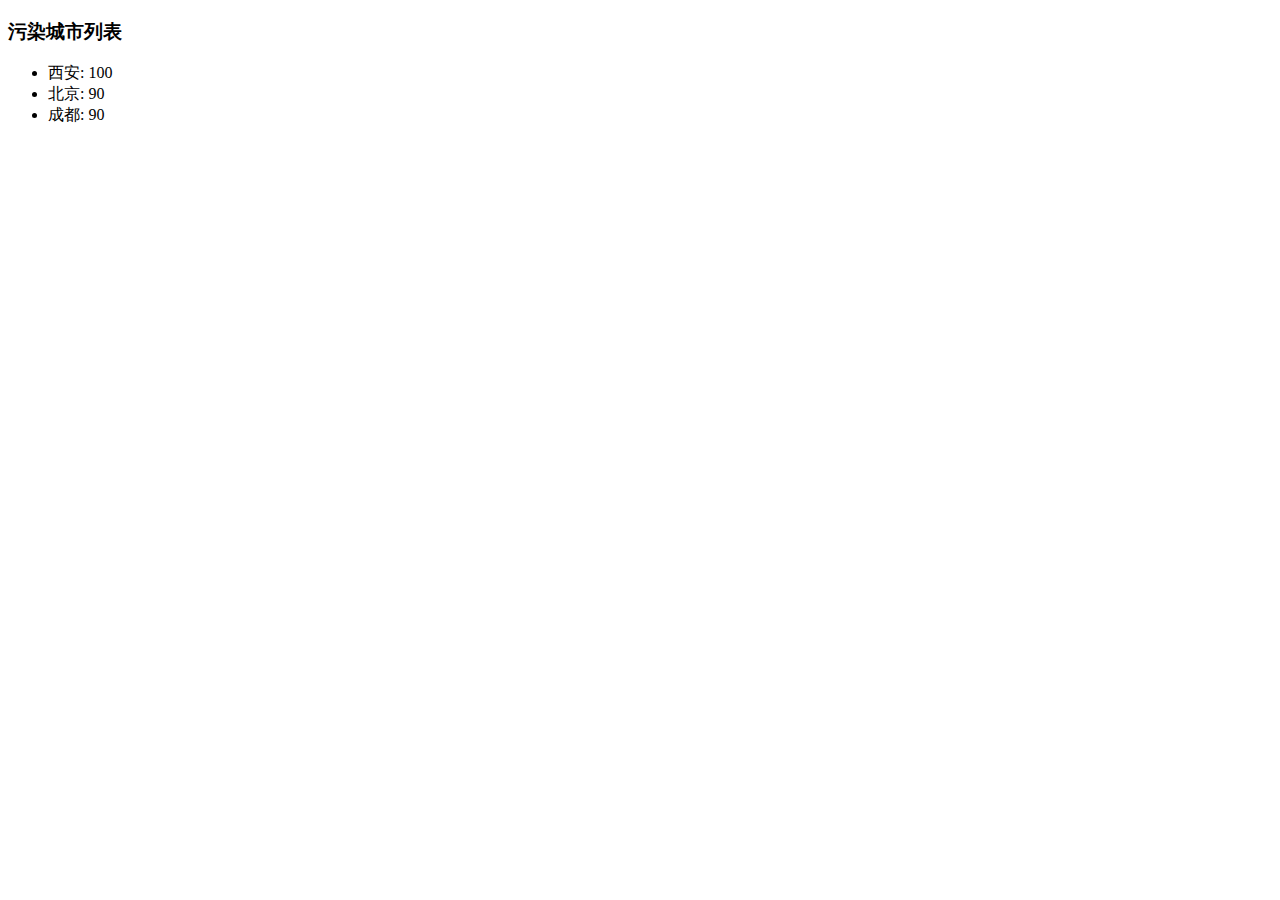
<file: 14/index.html>
<!DOCTYPE html>
<html>
<head>
    <meta charset="utf-8">
    <title>IFE JavaScript Task 01</title>
</head>
<body>

<h3>污染城市列表</h3>
<ul id="aqi-list">
    <!--
        <li>第一名：福州（样例），10</li>
          <li>第二名：福州（样例），10</li> -->
</ul>

<script type="text/javascript">

    var aqiData = [
        ["北京", 90],
        ["上海", 50],
        ["福州", 10],
        ["广州", 50],
        ["成都", 90],
        ["西安", 100]
    ];

    (function () {

        /*
         在注释下方编写代码
         遍历读取aqiData中各个城市的数据
         将空气质量指数大于60的城市显示到aqi-list的列表中
         */
        function creatList(parent,text){//往DOM中添加li
            var newList = document.createElement("li");
            newList.textContent=text;
            parent.appendChild(newList);
        }
        function selectCity(arr,minScore){//选择大于60的城市
            var selectedArr=[];
            for(var i =0;i<arr.length;i++){
                if(arr[i][1] > minScore){
                    selectedArr.push(arr[i]);
                }
            }
            /*function maxFirst(a,b){//sort辅助函数，用来从大到小排列
                if(a[1]>b[1]){
                    return -1;
                }
                else{
                    return 1;
                }
            }
            return selectArr.sort(maxFirst);
            */
            /* 功能相同 */
            return selectedArr.sort(function(arr1, arr2){
                return arr2[1] - arr1[1]; // 降序
            });
        }
        var list=selectCity(aqiData,60);
        for(var i =0;i<list.length;i++){
            creatList(document.getElementById('aqi-list'),list[i][0]+': '+list[i][1]);
        }


    })();

</script>
</body>
</html>
</file>
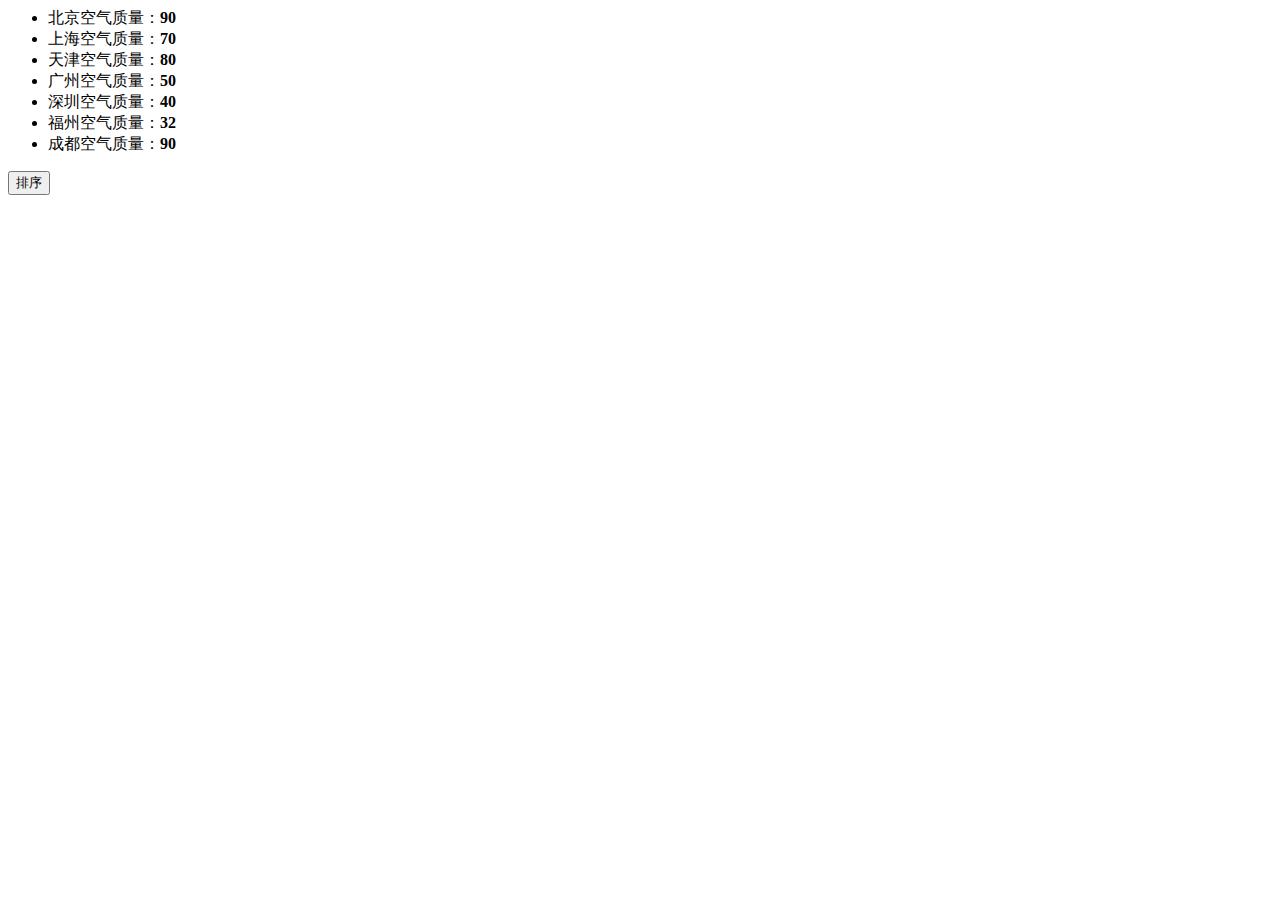
<file: 15/index.html>
<!DOCTYPE>
<html>
<head>
    <meta charset="utf-8">
    <title>IFE JavaScript Task 01</title>
</head>
<body>

<ul id="source">
    <li>北京空气质量：<b>90</b></li>
    <li>上海空气质量：<b>70</b></li>
    <li>天津空气质量：<b>80</b></li>
    <li>广州空气质量：<b>50</b></li>
    <li>深圳空气质量：<b>40</b></li>
    <li>福州空气质量：<b>32</b></li>
    <li>成都空气质量：<b>90</b></li>
</ul>

<ul id="resort">
    <!--
    <li>第一名：北京空气质量：<b>90</b></li>
    <li>第二名：北京空气质量：<b>90</b></li>
    <li>第三名：北京空气质量：<b>90</b></li>
     -->

</ul>

<button id="sort-btn">排序</button>

<script type="text/javascript">

    /**
     * getData方法
     * 读取id为source的列表，获取其中城市名字及城市对应的空气质量
     * 返回一个数组，格式见函数中示例
     */


    function getData() {
        /*
         coding here
         */

        /*
         data = [
         ["北京", 90],
         ["北京", 90]
         ……
         ]
         */
        var data=[];
        var uSource=document.getElementById('source').children;
        for(var i =0;i<uSource.length;i++){
            var re1=/[\u4E00-\u9FA5]+(?=\u7a7a\u6c14)/;//正则，选取城市名。（用正则的原因是考虑到城市名可能是两个字，也可能是三个或者四个字）
            var re2=/\d+/;//正;则，选取数值
            var city = re1.exec(uSource[i].textContent);
            var score = re2.exec(uSource[i].textContent);
            var cell =[city,score];
            data.push(cell);
        }
        return data;
    }


    /**
     * sortAqiData
     * 按空气质量对data进行从小到大的排序
     * 返回一个排序后的数组
     */
    function sortAqiData(data) {
        /*function minFirst(a,b){
            if(a[1]>b[1]){
                return 1;
            }
            else{
                return -1;
            }
        }
        data.sort(minFirst);
        return data;*/
        /* 功能相同 */
        return data.sort(function(data1, data2){
            return data1[1] - data2[1]; // 升序
        })

    }

    /**
     * render
     * 将排好序的城市及空气质量指数，输出显示到id位resort的列表中
     * 格式见ul中的注释的部分
     */
    function render(data) {
        var ul=document.getElementById('resort');
        ul.innerHTML="";
        var num = ['一', '二', '三', '四', '五', '六', '七'];
        for(var i =0;i<data.length;i++){
            var newList=document.createElement("li");
            /* 使用textContent不能给<li>中的值添加样式 */
            newList.innerHTML = "第"+num[i]+"名："+data[6-i][0]+"空气质量：<b>"+data[6-i][1] + '<\/b>';
            ul.appendChild(newList);
        }
    }

    function btnHandle() {
        var aqiData = getData();
        aqiData = sortAqiData(aqiData);
        render(aqiData);
    }


    function init() {
        var btn =document.getElementById('sort-btn');
        btn.onclick=function(){
            btnHandle();
        }
        // 在这下面给sort-btn绑定一个点击事件，点击时触发btnHandle函数

    }

    init();

</script>
</body>
</html>
</file>
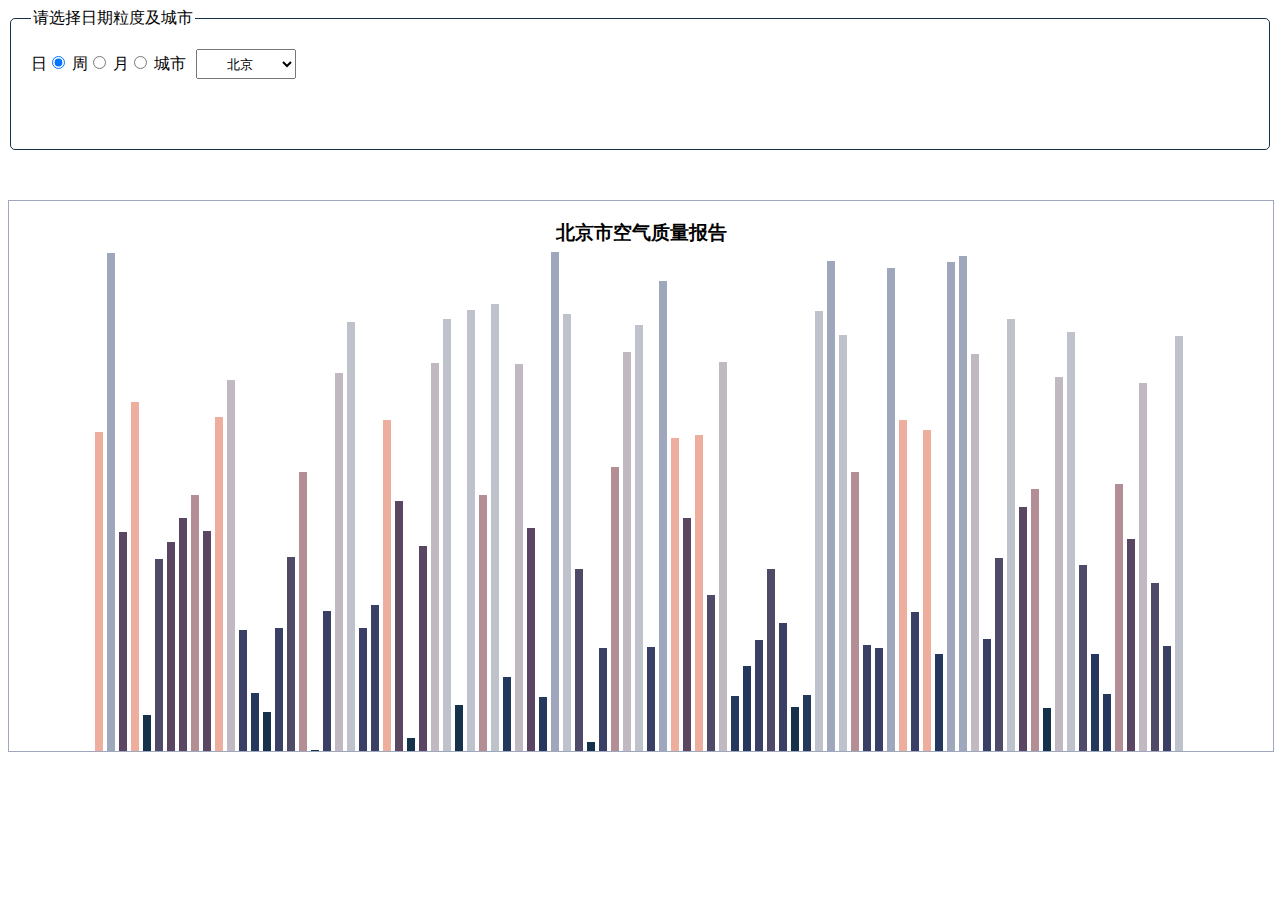
<file: 17/index.html>
<!DOCTYPE>
<html>
  <head>
    <meta charset="utf-8">
    <title>IFE JavaScript Task 01</title>
    <link rel="stylesheet" href="data.css">
  </head>
<body>
  <fieldset id="form-gra-time">
    <legend>请选择日期粒度及城市</legend>
    <label>日<input name="gra-time" value="day" type="radio" checked="checked"></label>
    <label>周<input name="gra-time" value="week" type="radio"></label>
    <label>月<input name="gra-time" value="month" type="radio"></label>
    <lable>城市<select id="city-select"></select></lable>
  </fieldset>

  <div class="aqi-chart">
    <h3 id="aqi-chart-title"></h3>
    <div id="aqi-chart-wrap"></div>
  </div>
  <script src="data.js"></script>
</body>
</html>
</file>
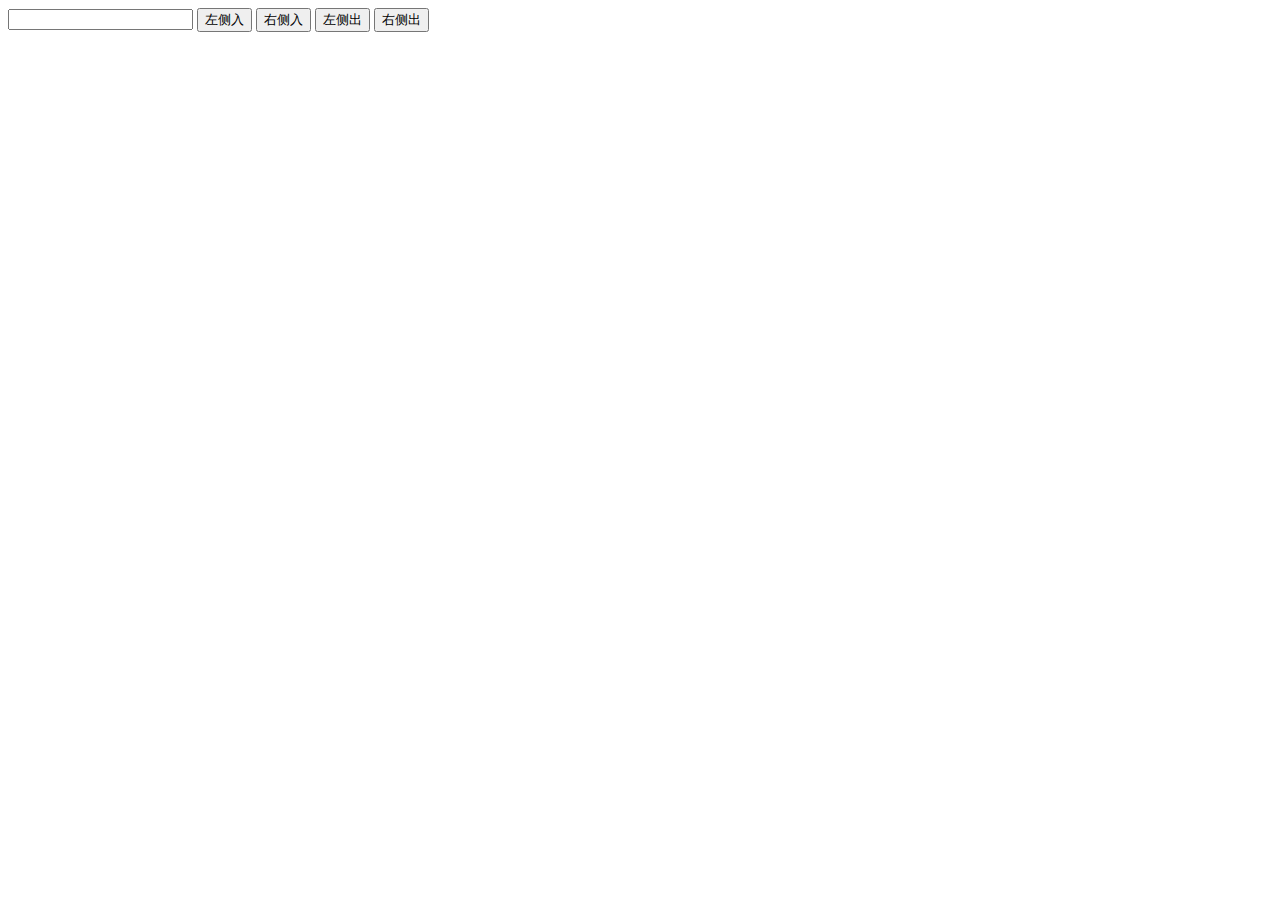
<file: 18/index.html>
<!DOCTYPE>
<html>
<head>
    <meta charset="utf-8">
    <title>IFE JavaScript Task 18</title>
</head>
<style type="text/css">
    li{ 
      display: inline-block;
      background-color: red;
      padding: 10px;
      margin-left: 10px;
      color: white;
      text-align: center;
    }
</style>
<body>
    <input id="num-input" type="text"></input>
    <button id="left-in">左侧入</button>
    <button id="right-in">右侧入</button>
    <button id="left-out">左侧出</button>
    <button id="right-out">右侧出</button>
    <ul id="queue">
    </ul>
<script type="text/javascript">
    var ul = document.getElementById('queue');
    var lis = ul.getElementsByTagName('li');
    var numInput = document.getElementById('num-input');
    var leftin = document.getElementById('left-in');
    var leftout = document.getElementById('left-out');
    var rightin = document.getElementById('right-in');
    var rightout = document.getElementById('right-out');

    /* 左侧入 */
    leftin.onclick = function(){
        var li = document.createElement('li');
        if(isNum(numInput.value)){ // 判断输入是否为数字
            li.innerHTML = numInput.value;
            li.onclick = function(){ // 点击删除
                this.parentNode.removeChild(this)
            }
            if(lis){ // 如果<ul>中不空，则从左侧插入；否则直接添加。
                ul.insertBefore(li, lis[0]);
            }
            else{
              ul.appendChild(li);
            }
        }
        else{
            alert("It's not a number or it's empty!");
        }
    }

    /* 左侧出 */
    leftout.onclick = function(){
        if(lis){ // 如果<ul>非空，则删除第一个。即最左边元素。
            lis[0].parentNode.removeChild(lis[0]);;
        }
        else{
            alert("There is no number!");
        }
    }

    /* 右侧人 */
    rightin.onclick = function(){
        var li = document.createElement('li');
        if(isNum(numInput.value)){
            li.innerHTML = numInput.value;
            li.onclick = function(){
              li.parentNode.removeChild(li);
            }
            ul.appendChild(li); // 直接插入（尾插）
        }
        else{
            alert("It's not a number or it's empty!");
        }
    }

    /* 右侧出 */
    rightout.onclick = function(){
        if(lis){
            lis[lis.length-1].parentNode.removeChild(lis[lis.length-1]);
        }
        else{
            alert("There is no number!");
        }
    }

    /* 是否为数字 */
    function isNum(num){
      var re = /^[0-9]+$/;
      return re.test(num);
    }
</script>
</body>
</html>
</file>
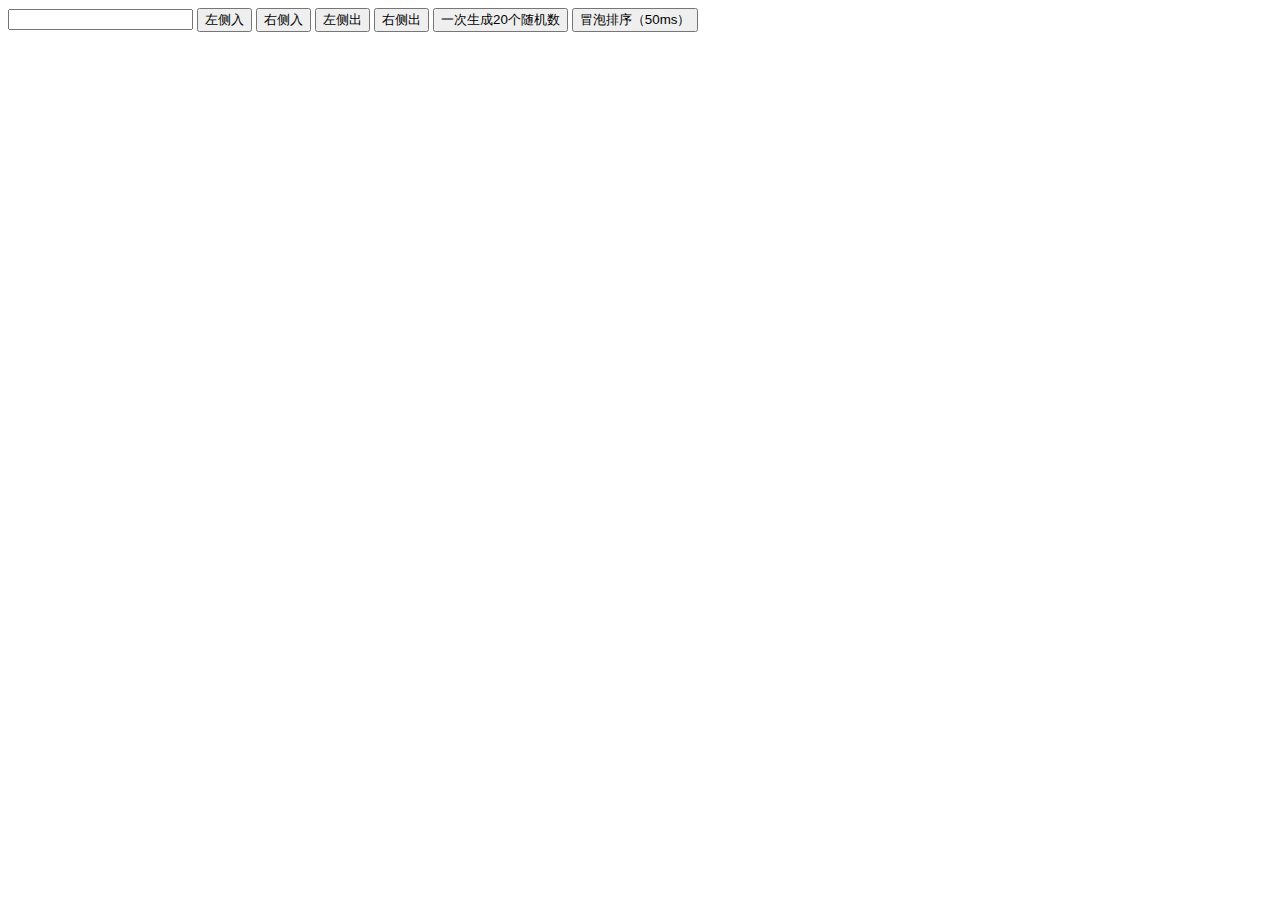
<file: 19/index.html>
<!DOCTYPE>
<html>
<head>
    <meta charset="utf-8">
    <title>IFE JavaScript Task 19</title>
</head>
<style type="text/css">
    li{ 
      display: inline-block;
      background-color: red;
      padding: 10px;
      margin-left: 10px;
      color: white;
      text-align: center;
    }
</style>
<body>
    <input id="num-input" type="text"></input>
    <button id="left-in">左侧入</button>
    <button id="right-in">右侧入</button>
    <button id="left-out">左侧出</button>
    <button id="right-out">右侧出</button>
    <button id="random">一次生成20个随机数</button>
    <button id="sort">冒泡排序（50ms）</button>
    <ul id="queue">
    </ul>
<script type="text/javascript">
    var ul = document.getElementById('queue');
    var lis = ul.getElementsByTagName('li');
    var numInput = document.getElementById('num-input');
    var leftin = document.getElementById('left-in');
    var leftout = document.getElementById('left-out');
    var rightin = document.getElementById('right-in');
    var rightout = document.getElementById('right-out');
    var random = document.getElementById('random');
    var sort = document.getElementById('sort');

    /* 左侧入 */
    leftin.onclick = function(){
        var li = document.createElement('li');
        if(lis.length <= 60){
            if(isSuit(numInput.value)){ // 判断输入是否为数字
                //li.innerHTML = numInput.value;
                setLiHeight(numInput.value, li);
                li.onclick = function(){ // 点击删除
                    this.parentNode.removeChild(this)
                }
                if(lis){ // 如果<ul>中不空，则从左侧插入；否则直接添加。
                    ul.insertBefore(li, lis[0]);
                }
                else{
                  ul.appendChild(li);
                }
            }
            else{
                alert("It's not a suitable number!");
            }
        }
        else{
            alert("It's full in the queue!(at most 60)");
        }
    }

    /* 左侧出 */
    leftout.onclick = function(){
        if(lis){ // 如果<ul>非空，则删除第一个。即最左边元素。
            lis[0].parentNode.removeChild(lis[0]);;
        }
        else{
            alert("There is no number!");
        }
    }

    /* 右侧人 */
    rightin.onclick = function(){
        var li = document.createElement('li');
        if(lis.length <= 60){
            if(isSuit(numInput.value)){
                //li.innerHTML = numInput.value;
                setLiHeight(numInput.value, li);
                li.onclick = function(){
                  li.parentNode.removeChild(li);
                }
                ul.appendChild(li); // 直接插入（尾插）
            }
            else{
                alert("It's not a suitable number!");
            }
        }
        else{
            alert("It's full in the queue!(at most 60)");
        }
    }

    /* 右侧出 */
    rightout.onclick = function(){
        if(lis){
            lis[0].parentNode.removeChild(lis[lis.length-1]);
        }
        else{
            alert("There is no number!");
        }
    }

    /* 生成20个随机数 */
    random.onclick = function(){
        var num;
        var li;
        if(lis.length <= 40){
            for(var i = 0; i < 20; i++){
                num = getRandomNum(10, 100);
                li = document.createElement('li');
                setLiHeight(num, li);
                li.onclick = function(){
                    li.parentNode.removeChild(li);
                }
                ul.appendChild(li); // 直接插入（尾插）
            }
        }
        else{
            alert("要超过60个，不给生成了。");
        }
    }

    /* 可视化冒泡排序 */
    sort.onclick = function(){
        var i = 0, j = 0;
        var interval;
        interval = window.setInterval(function(){
            if(i < lis.length-1){
                if(j < lis.length-1-i){
                    if(lis[j].style.height > lis[j+1].style.height){
                        ul.insertBefore(lis[j+1], lis[j]);// 交换
                    }
                    j++;
                }
                else{// 内层循环结束
                    j = 0;
                    i++;
                }
            }
            else{// 未排序完插入的话会自动排序
                i = 0;
                clearInterval(interval);
            }
        }, 50);
    }

    /* 生成随机数 */
    function getRandomNum(min,max){ 
        var range = max - min; 
        var rand = Math.random(); 
        return parseInt(min + Math.round(rand * range)); 
    } 

    /* 设置li的高度 */
    function setLiHeight(num, li){
        li.style.height = num;
    }

    /* 是否为数字 */
    function isNum(num){
        var re = /^[0-9]+$/;
        return re.test(num);
    }

    /* 数字是否合法：10-100 */
    function isSuit(num){
        if (isNum(num)){
            if (num >= 10 && num <= 100){
                return 1;
            }
            else{
                return 0;
            }
        }
        else{
            return 0;
        }
        return 0;
    }
</script>
</body>
</html>
</file>
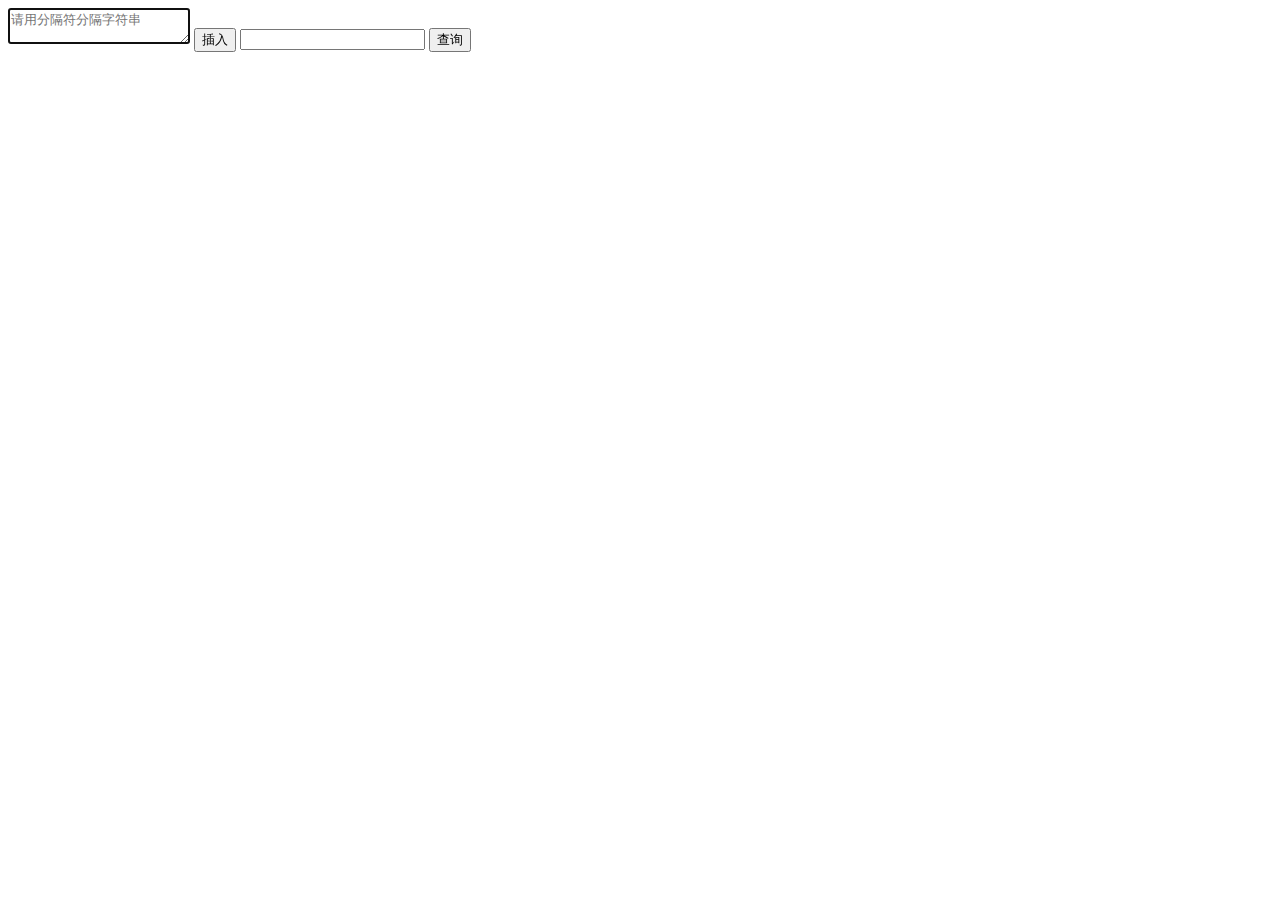
<file: 20/index.html>
<!DOCTYPE>
<html>
<head>
    <meta charset="utf-8">
    <title>IFE JavaScript Task 18</title>
</head>
<style type="text/css">
    li{ 
      display: inline-block;
      background-color: red;
      padding: 10px;
      margin-left: 10px;
      color: white;
      text-align: center;
    }
    #result{
        background: blue;
    }
</style>
<body>
    <textarea id="input" autofocus placeholder="请用分隔符分隔字符串"></textarea>
    <button id="in">插入</button>
    <input id="str" type="text"></input>
    <button id="search">查询</button>
    <ul id="queue">
    </ul>
<script type="text/javascript">
    var ul = document.getElementById('queue');
    var input = document.getElementById('input');
    var insert = document.getElementById('in');
    var str = document.getElementById('str');
    var search = document.getElementById('search');
    var latest = '';

    /* 插入 */
    insert.onclick = function(){
        var inputs = input.value.trim().split(/[^0-9a-zA-Z\u4e00-\u9fa5]+/).filter(function(e){return e != '' && e.length > 0;});
        var li;
        if (inputs.length == 0){
            alert("输入无效！");
        }
        else{
            for (var i = 0; i < inputs.length; i++){
                li = document.createElement('li');
                li.innerHTML = inputs[i];
                li.onclick = function(){ // 点击删除
                    this.parentNode.removeChild(this)
                }
                ul.appendChild(li);
            }
        }
    }
    
    /* 查询 */
    search.onclick = function(){
        var lis = ul.getElementsByTagName('li');
        var temp = -1;
        /* 清除之前的样式 */
        for (var i = 0; i < lis.length; i++){
            lis[i].innerHTML = lis[i].innerHTML.replace("<span id=\"result\">"+latest+"</span>", latest);
        }
        /* 搜索字符串并显示区别 */
        for (var i = 0; i < lis.length; i++){
            temp = lis[i].innerHTML.indexOf(str.value);// 找到搜索字符串的下标
            //lis[i].innerHTML = lis[i].innerHTML.replace("<span id=\"result\">"+latest+"</span>", latest);
            if (temp >= 0){
                lis[i].innerHTML = lis[i].innerHTML.replace(new RegExp(str.value, 'g'), "<span id=\"result\">"+str.value+"</span>");
            }
        }
        latest = str.value;
    }

</script>
</body>
</html>
</file>
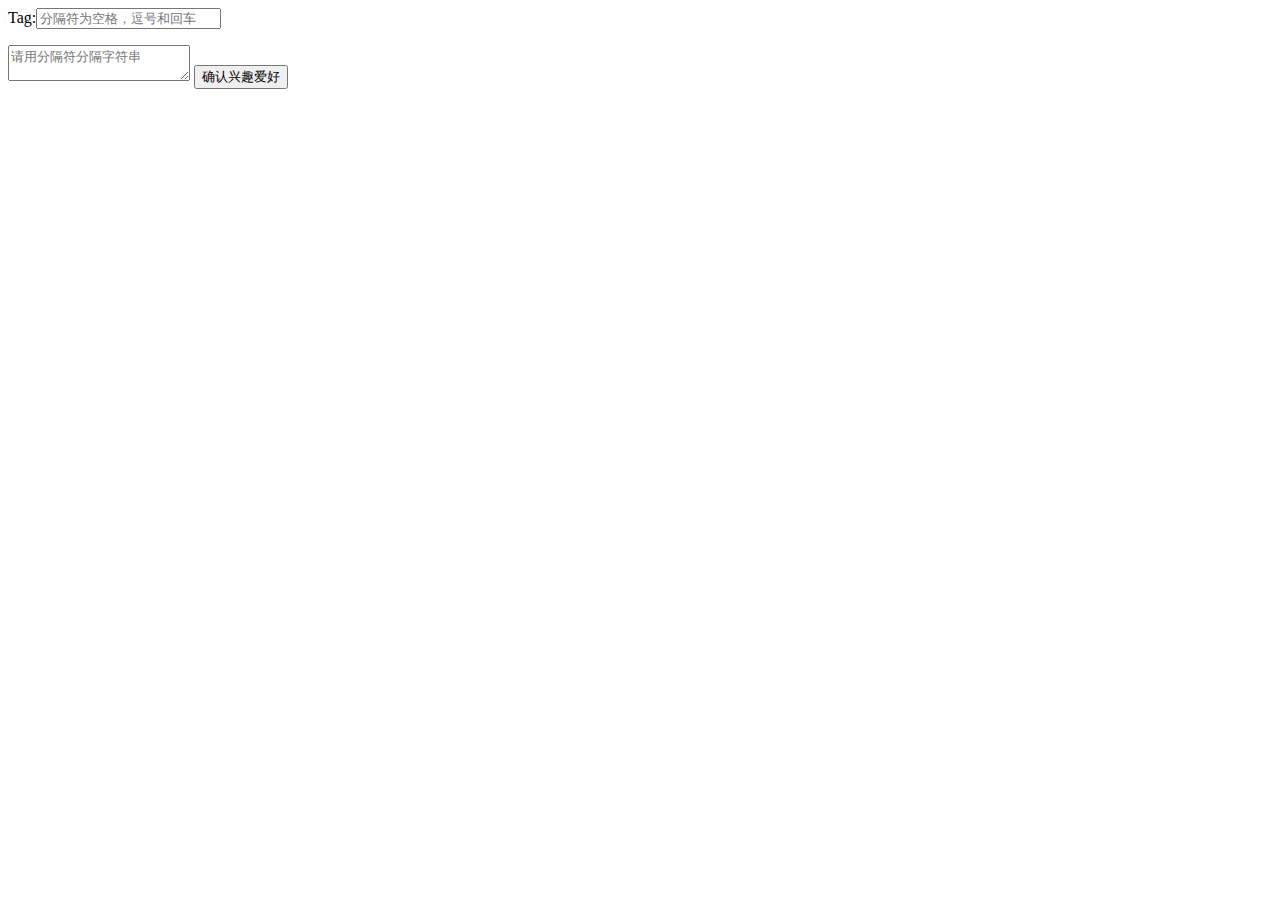
<file: 21/index.html>
<!DOCTYPE>
<html>
<head>
    <meta charset="utf-8">
    <title>IFE JavaScript Task 18</title>
</head>
<style type="text/css">
    li{ 
      display: inline-block;
      background-color: red;
      padding: 10px;
      margin-left: 10px;
      color: white;
      text-align: center;
    }
    #result{
        background: blue;
    }
</style>
<body>
    Tag:<input id="firstin" placeholder="分隔符为空格，逗号和回车"></input>
    <ul id="first">
    </ul>
    <textarea id="secondin" placeholder="请用分隔符分隔字符串"></textarea>
    <button id="in" onclick="javascript:hobby()">确认兴趣爱好</button>
    <ul id="second">
    </ul>
<script type="text/javascript">
    var number = 0;// 控制删除位置

    document.onkeydown = function(){
        var ul = document.getElementById('first');
        var input = document.getElementById('firstin');
        //var inputs;
        if(event.keyCode == 13 || event.keyCode == 32){
            /*inputs = input.value.trim().split(',');
            for(var i = 0; i < inputs.length; i++){
                insert(ul, inputs[i]);
            }*/
            insert(ul, input.value.trim());
            input.value = '';// 插入后清空
        }
    }

    /* 查重 */
    function existOrNot(lis, input){
        for(var i = 0; i < lis.length; i++){
            if(lis[i].innerHTML == input){
                return 1;
            }
        }
        return 0;
    }

    /* 插入 */
    function insert(ul, input){
        var li;
        var lis = ul.getElementsByTagName('li');

        if(existOrNot(lis, input) == 0){// 是否已经存在
            if(lis.length >= 10){// 是否超过10个
                lis[number].innerHTML = input;
                number++;
                number = number % 10;
            }
            else{
                if (input != ''){// 删除空格后不为空
                    li = document.createElement('li');
                    li.innerHTML = input;
                    li.onclick = function(){ // 点击删除
                        this.parentNode.removeChild(this)
                    }
                    li.onmouseover = function(){// 增加“删除”二字
                        li.innerHTML = "删除" + li.innerHTML;
                        li.style.background = "blue";
                    }
                    li.onmouseout = function(){// 鼠标过后恢复
                        li.innerHTML = li.innerHTML.replace("删除", '');
                        li.style.background = "red";
                    }
                    ul.appendChild(li);
                }
            }
        }
    }
    
    /* 兴趣爱好 */
    function hobby(){
        var ul = document.getElementById('second');
        var input = document.getElementById('secondin');
        var inputs = input.value.trim().split(/[^0-9a-zA-Z\u4e00-\u9fa5]+/).filter(function(e){return e != '' && e.length > 0;});
        /* 一个个插入 */
        for (var i = 0; i < inputs.length; i++){
            insert(ul, inputs[i]);
        }
    }

</script>
</body>
</html>
</file>
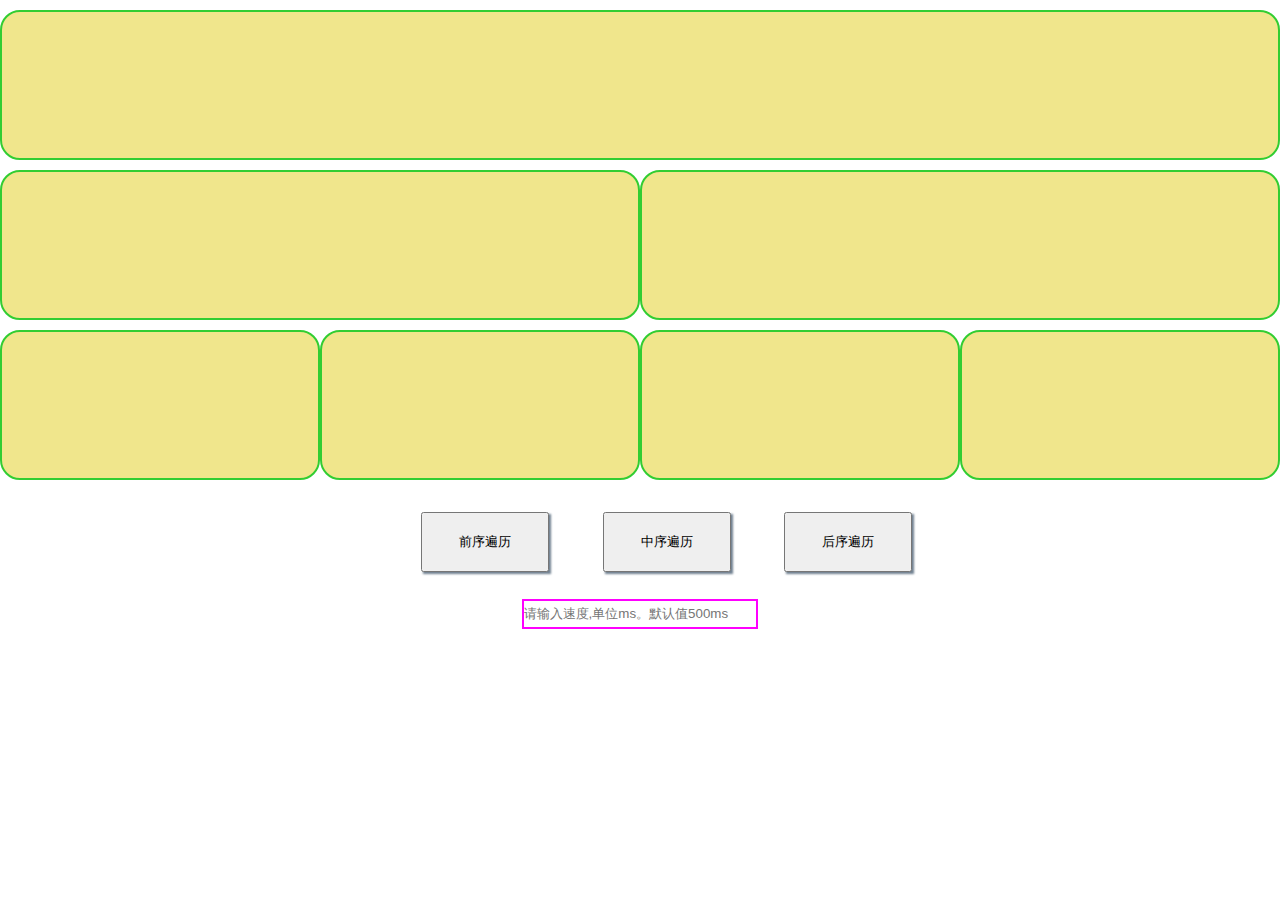
<file: 22/index.html>
<!DOCTYPE html>
<html>
<head>
    <title>Baidu IFE Task 22</title>
    <meta charset="utf-8"/>
    <link rel="stylesheet" href="main.css" type="text/css"/>

</head>
<body>
    <div id="tree">
        <div id="root" class="node"></div>
        <div id="left1" class="node"></div>
        <div id="right1" class="node"></div>
        <div id="left21" class="node"></div>
        <div id="left22" class="node"></div>
        <div id="right21" class="node"></div>
        <div id="right22" class="node"></div>
    </div>
    <div id="contral">
        <button class="btn" id="pro-btn">前序遍历</button>
        <button class="btn" id="mid-btn">中序遍历</button>
        <button class="btn" id="pos-btn">后序遍历</button>
        <input type="number" id="speed" placeholder="请输入速度,单位ms。默认值500ms">
    </div>
    <script src="main.js"></script>
</body>
</html>
</file>
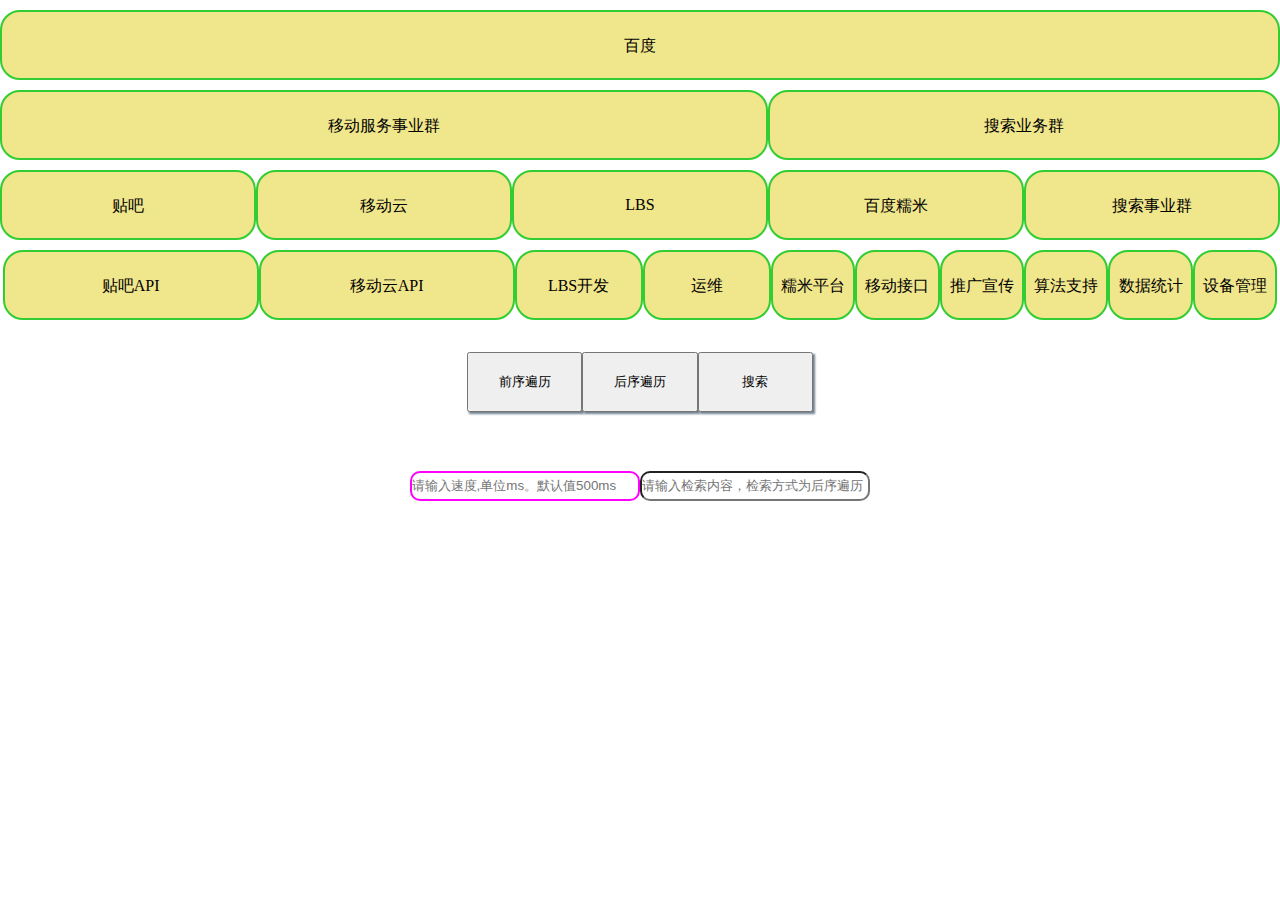
<file: 23/index.html>
<!DOCTYPE html>
<html>
<head>
    <title>Baidu IFE Task 23</title>
    <meta charset="utf-8"/>
    <link rel="stylesheet" href="main.css" type="text/css"/>

</head>
<body>
    <div id="tree">
        <div id="root" class="node">百度</div>
        <div id="left1" class="node">移动服务事业群</div>
        <div id="right1" class="node">搜索业务群</div>
        <div id="left21" class="node">贴吧</div>
        <div id="left22" class="node">移动云</div>
        <div id="left23" class="node">LBS</div>
        <div id="right21" class="node">百度糯米</div>
        <div id="right22" class="node">搜索事业群</div>

        <div id="left31" class="node">贴吧API</div>
        <div id="left32" class="node">移动云API</div>
        <div id="left33" class="node">LBS开发</div>
        <div id="left34" class="node">运维</div>
        <div id="right31" class="node">糯米平台</div>
        <div id="right32" class="node">移动接口</div>
        <div id="right33" class="node">推广宣传</div>
        <div id="right34" class="node">算法支持</div>
        <div id="right35" class="node">数据统计</div>
        <div id="right36" class="node">设备管理</div>
    </div>
    <div id="contral">

        <button class="btn" id="pro-btn">前序遍历</button>
        <button class="btn" id="pos-btn">后序遍历</button>
        <button class="btn" id="serch-btn">搜索</button>

        </div>
    <div id="input">
        <input type="number" id="speed" placeholder="请输入速度,单位ms。默认值500ms">
        <input type="text" id="serch-input" placeholder="请输入检索内容，检索方式为后序遍历">
    </div>


    <script src="main.js"></script>
</body>
</html>
</file>
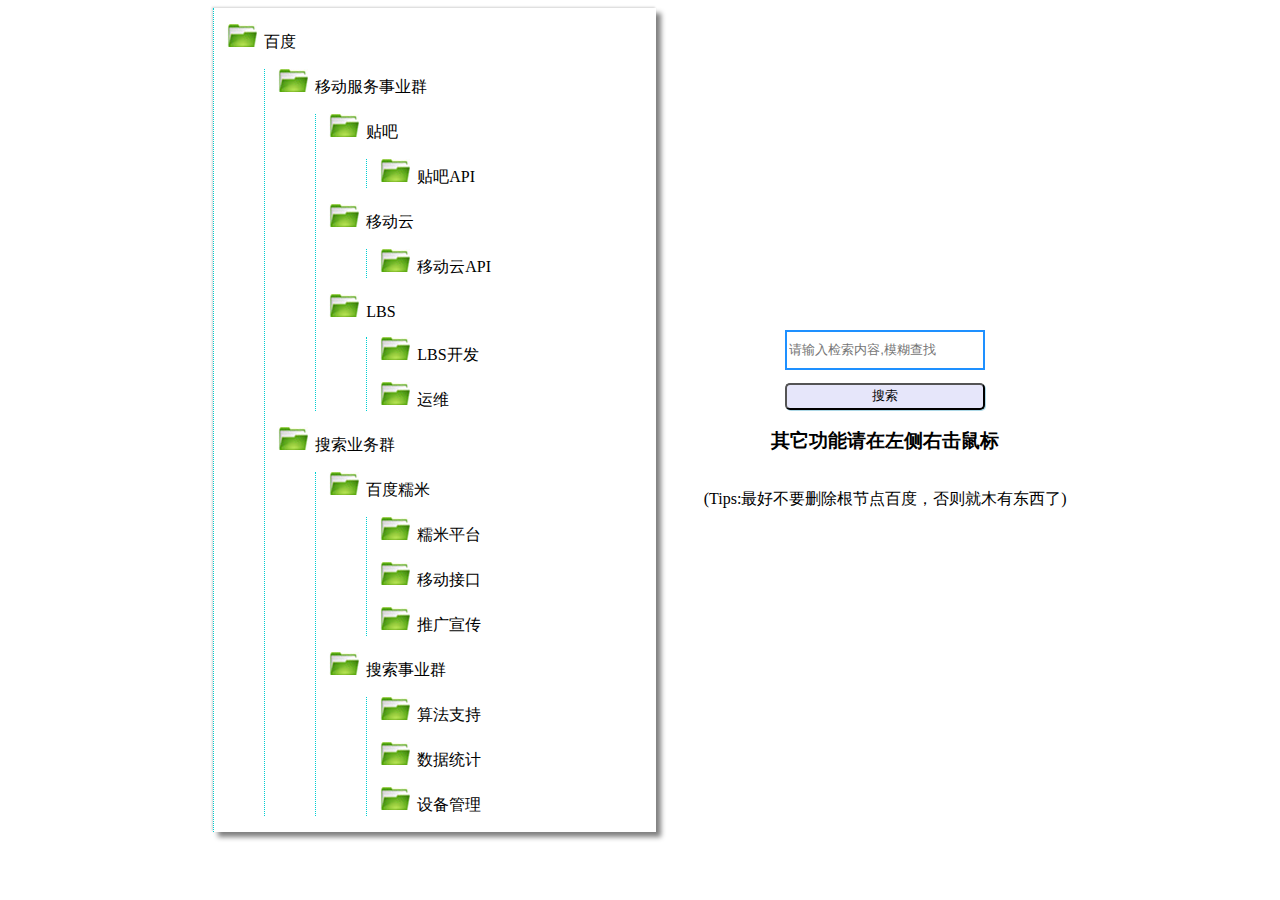
<file: 24/index.html>
<!DOCTYPE html>
<html>
<head>
    <title>Baidu IFE Task 24</title>
    <meta charset="utf-8"/>
    <link rel="stylesheet" href="main.css" type="text/css"/>
</head>
<body>
    <ul id="tree">
        <li id="root" class="node">
            <p>百度</p>
            <ul>
                <li id="left1" class="node"><p>移动服务事业群</p>
                    <ul>
                        <li id="left21" class="node"><p>贴吧</p>
                            <ul>
                                <li id="left31" class="node"><p>贴吧API</p></li>
                            </ul>
                        </li>
                        <li id="left22" class="node"><p>移动云</p>
                            <ul>
                                <li id="left32" class="node"><p>移动云API</p></li>
                            </ul>
                        </li>
                        <li id="left23" class="node"><p>LBS</p>
                            <ul>
                                <li id="left33" class="node"><p>LBS开发</p></li>
                                <li id="left34" class="node"><p>运维</p></li>
                            </ul>
                        </li>
                    </ul>
                </li>
                <li id="right1" class="node"><p>搜索业务群</p>
                    <ul>
                        <li id="right21" class="node"><p>百度糯米</p>
                            <ul>
                                <li id="right31" class="node"><p>糯米平台</p></li>
                                <li id="right32" class="node"><p>移动接口</p></li>
                                <li id="right33" class="node"><p>推广宣传</p></li>
                            </ul>
                        </li>
                        <li id="right22" class="node"><p>搜索事业群</p>
                            <ul>
                                <li id="right34" class="node"><p>算法支持</p></li>
                                <li id="right35" class="node"><p>数据统计</p></li>
                                <li id="right36" class="node"><p>设备管理</p></li>
                            </ul>
                        </li>
                    </ul>
                </li>
            </ul>
        </li>
    </ul>
    <div id="contral">
        <input type="text" id="serch-input" placeholder="请输入检索内容,模糊查找">
        <button class="btn" id="serch-btn">搜索</button>
        <h3>其它功能请在左侧右击鼠标</h3>
        <p>(Tips:最好不要删除根节点百度，否则就木有东西了)</p>
    </div>
    <div id="menus">
        <div id="creat">新建</div>
        <div id="rename">重命名</div>
        <div id="delete">删除</div>
    </div>
    <script src="main.js"></script>
</body>
</html>
</file>
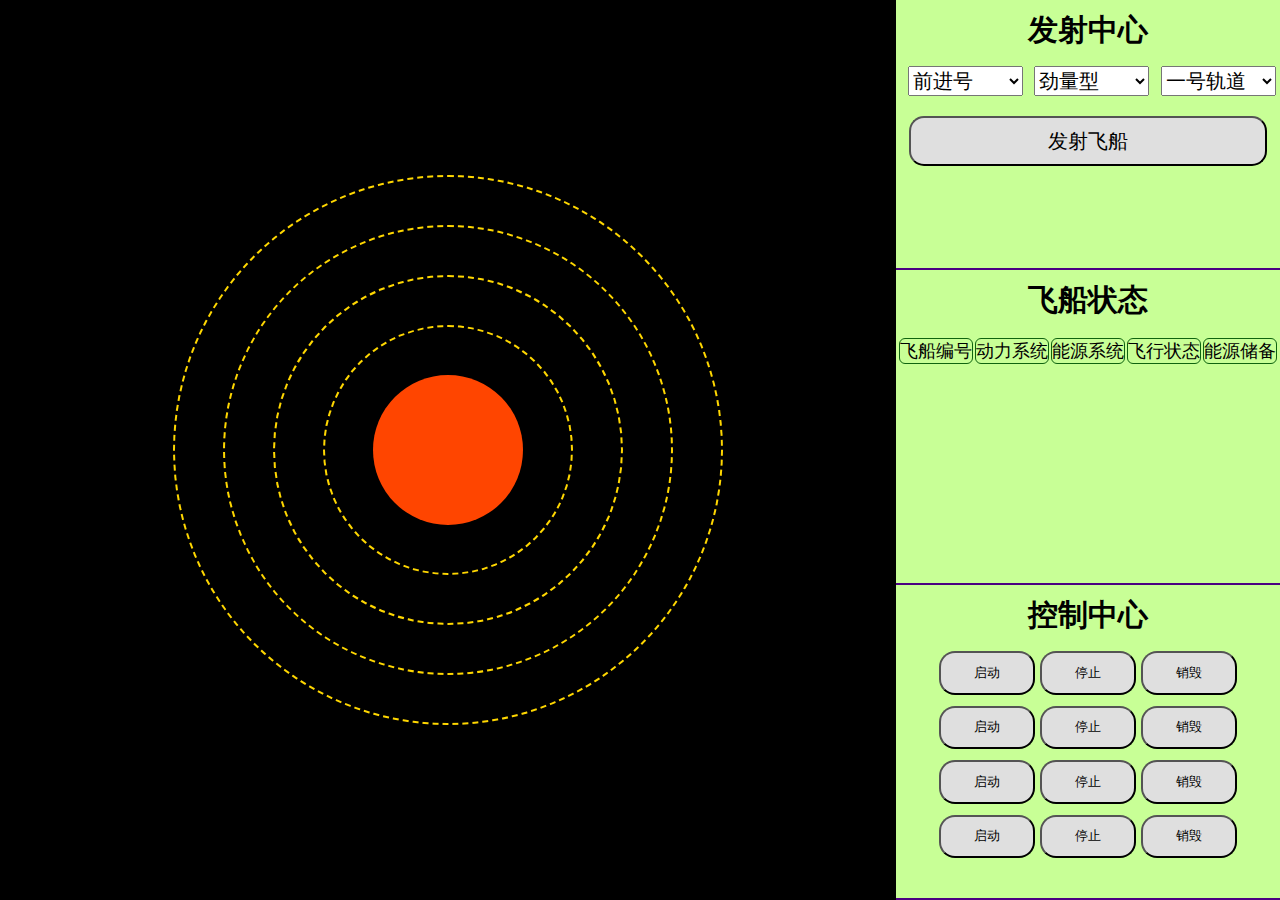
<file: 28/index.html>
<!DOCTYPE html>
<html>
<head>
    <title>Baidu IFE Task 24</title>
    <meta charset="utf-8"/>
    <link rel="stylesheet" href="static/main.css" type="text/css"/>

<body>
    <section id="union">
        <section id="planet"></section>
        <section id="row1" class="orbit"></section>
        <section id="row2" class="orbit"></section>
        <section id="row3" class="orbit"></section>
        <section id="row4" class="orbit"></section>
        <div id="ship1" class="ship">
            <div class="energy"></div>
        </div>
        <div id="ship2" class="ship">
            <div class="energy"></div>
        </div>
        <div id="ship3" class="ship">
            <div class="energy"></div>
        </div>
        <div id="ship4" class="ship">
            <div class="energy"></div>
        </div>
    </section>
    <aside id="side">
        <section id="fire-center">
            <h3>发射中心</h3>
            <select id="power-sys">
                <option value="前进号">前进号</option>
                <option value="奔腾号">奔腾号</option>
                <option value="超越号">超越号</option>
            </select>
            <select id="energy-sys">
                <option value="劲量型">劲量型</option>
                <option value="光能型">光能型</option>
                <option value="永久型">永久型</option>
            </select>
            <select id="orbit-select">
                <option value="1">一号轨道</option>
                <option value="2">二号轨道</option>
                <option value="3">三号轨道</option>
                <option value="4">四号轨道</option>
            </select>
            <button id="creat-ship">发射飞船</button>
        </section>
        <section id="ship-state">
            <h3>飞船状态</h3>
            <table>
                <thead>
                    <tr>
                        <td>飞船编号</td><td>动力系统</td><td>能源系统</td><td>飞行状态</td><td>能源储备</td>
                    </tr>
                </thead>
                <tbody id="ship-tbody">
                </tbody>
            </table>
        </section>
        
        <section id="ship-contral">
            <h3>控制中心</h3>
            <div class="ship-contral">
                <button class="fly">启动</button>
                <button class="stop">停止</button>
                <button class="destroy">销毁</button>
            </div>
            <div class="ship-contral">
                <button class="fly">启动</button>
                <button class="stop">停止</button>
                <button class="destroy">销毁</button>
            </div>
            <div class="ship-contral">
                <button class="fly">启动</button>
                <button class="stop">停止</button>
                <button class="destroy">销毁</button>
            </div>
            <div class="ship-contral">
                <button class="fly">启动</button>
                <button class="stop">停止</button>
                <button class="destroy">销毁</button>
            </div>
        </section>
    </aside>
    <script src="static/seajs/sea.js"></script>
    <script>
        // seajs 的简单配置
        seajs.config({
            base: "static/seajs/",
            alias: {

            }
        });
        // 加载入口模块
        seajs.use("./static/main");
    </script>
</head>
</body>
</html>
</file>
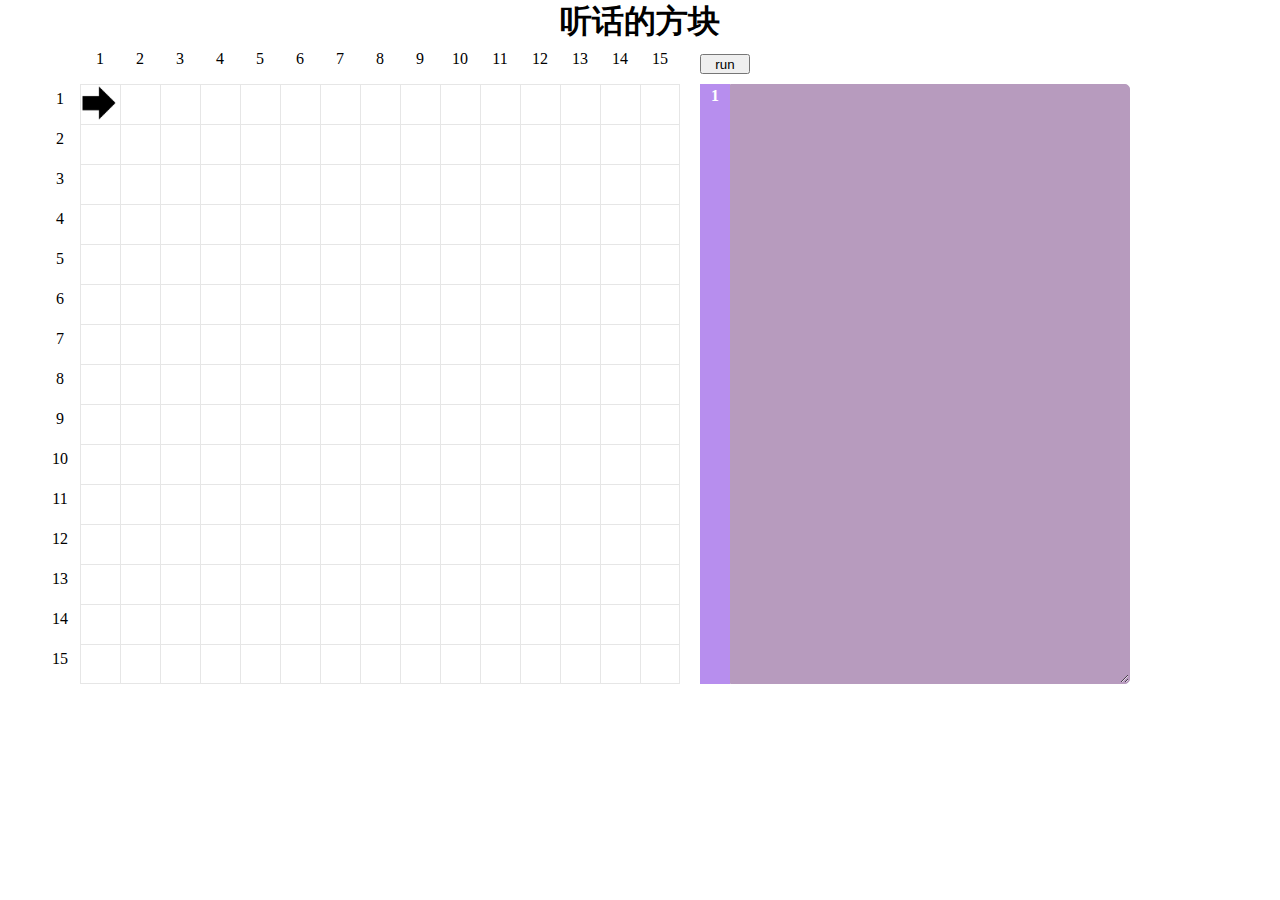
<file: 33/index.html>
<!DOCTYPE html>
<html>
  <head>
    <meta charset="utf-8" http-equiv="X-UA-Compatible" content="IE-Edge">
    <title>会听话的方块</title>
    <link rel="stylesheet" href="css/base.css">
    <link rel="stylesheet" href="css/style.css">
  </head>
  <body>
    <h1>听话的方块</h1>
    <div class="wrap">
      <div id="box-map">
      	<div id="top-num"></div>
      	<div id="box-board">
      		<img src="img/bird.png" id="move-box">
      	</div>
      </div>
      <div class="edit-wrap">
        <div class="edit-nav"><input type="button" value="run" id="runBtn"></div>
        <div id="num-wrap">
          <p class="text-num edit-text">1</p>
        </div>
        <textarea id="textIn" class="edit-text"></textarea>
      </div>
    </div>
  </body>
  <script src="js/util.js"></script>
  <script src="js/main.js"></script>
</html>
</file>
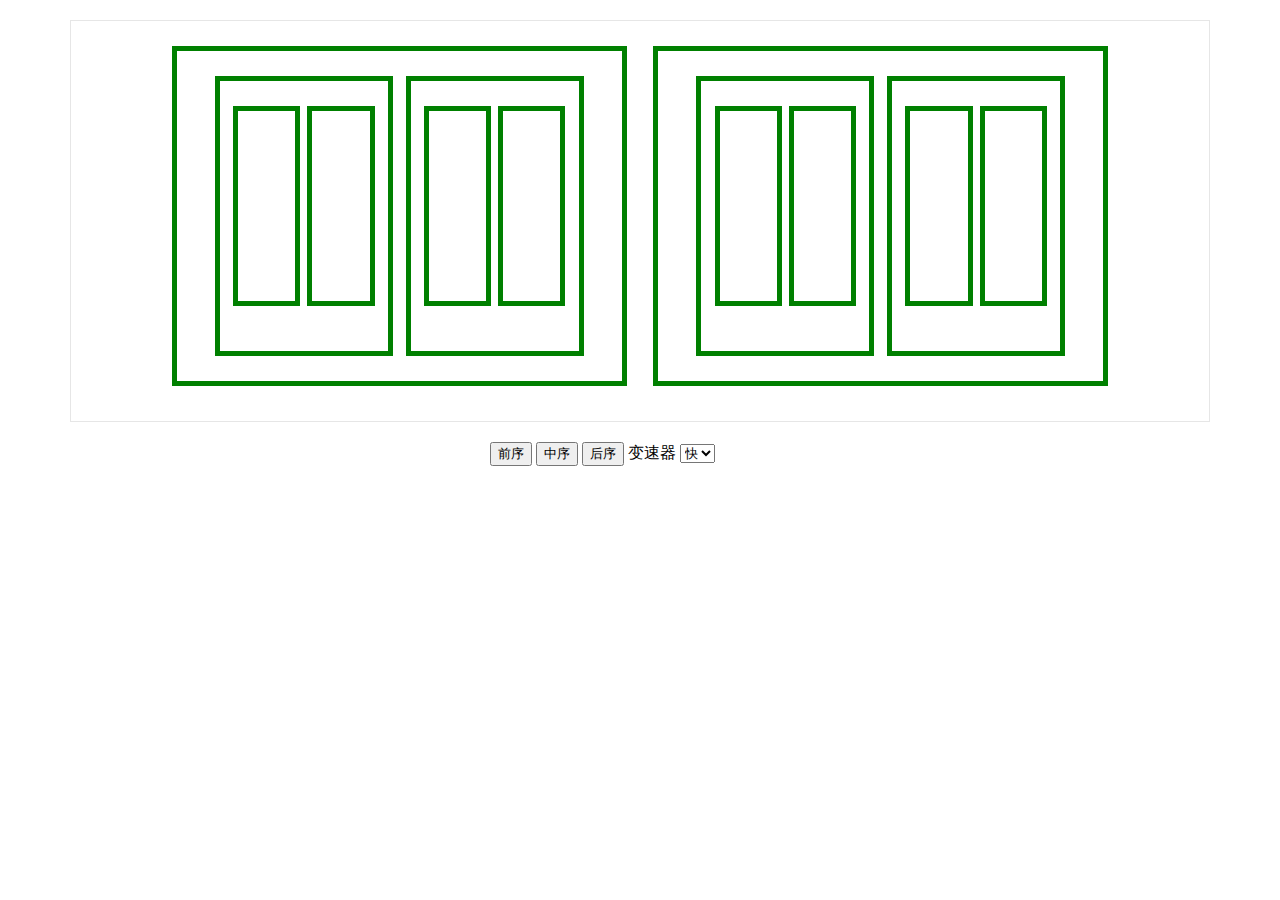
<file: 22/Roy/index.html>
<!DOCTYPE html>
<html>
<head>
    <meta charset="utf-8">
    <meta http-equiv="X-UA-Compatible" content="IE=edge">
    <title>第二阶段任务二十二</title>
    <link rel="stylesheet" href="style.css">
</head>
<body>
    <div class="root">
        <div class="son1 son">
            <div class="son2 son">
                <div class="son3 son"></div>
                <div class="son3 son"></div>
            </div>
            <div class="son2 son">
                <div class="son3 son"></div>
                <div class="son3 son"></div>
            </div>
        </div>
        <div class="son1 son">
            <div class="son2 son">
                <div class="son3 son"></div>
                <div class="son3 son"></div>
            </div>
            <div class="son2 son">
                <div class="son3 son"></div>
                <div class="son3 son"></div>
            </div>
        </div>
    </div>
    <div id="order">
        <input type="button" value="前序">
        <input type="button" value="中序">
        <input type="button" value="后序">
        <span>变速器</span>
        <select name="变速器" id="speeder">
            <option value="100">快</option>
            <option value="300">中</option>
            <option value="500">慢</option>
        </select>
    </div>
    <script src="main.js"></script>
</body>
</html>
</file>
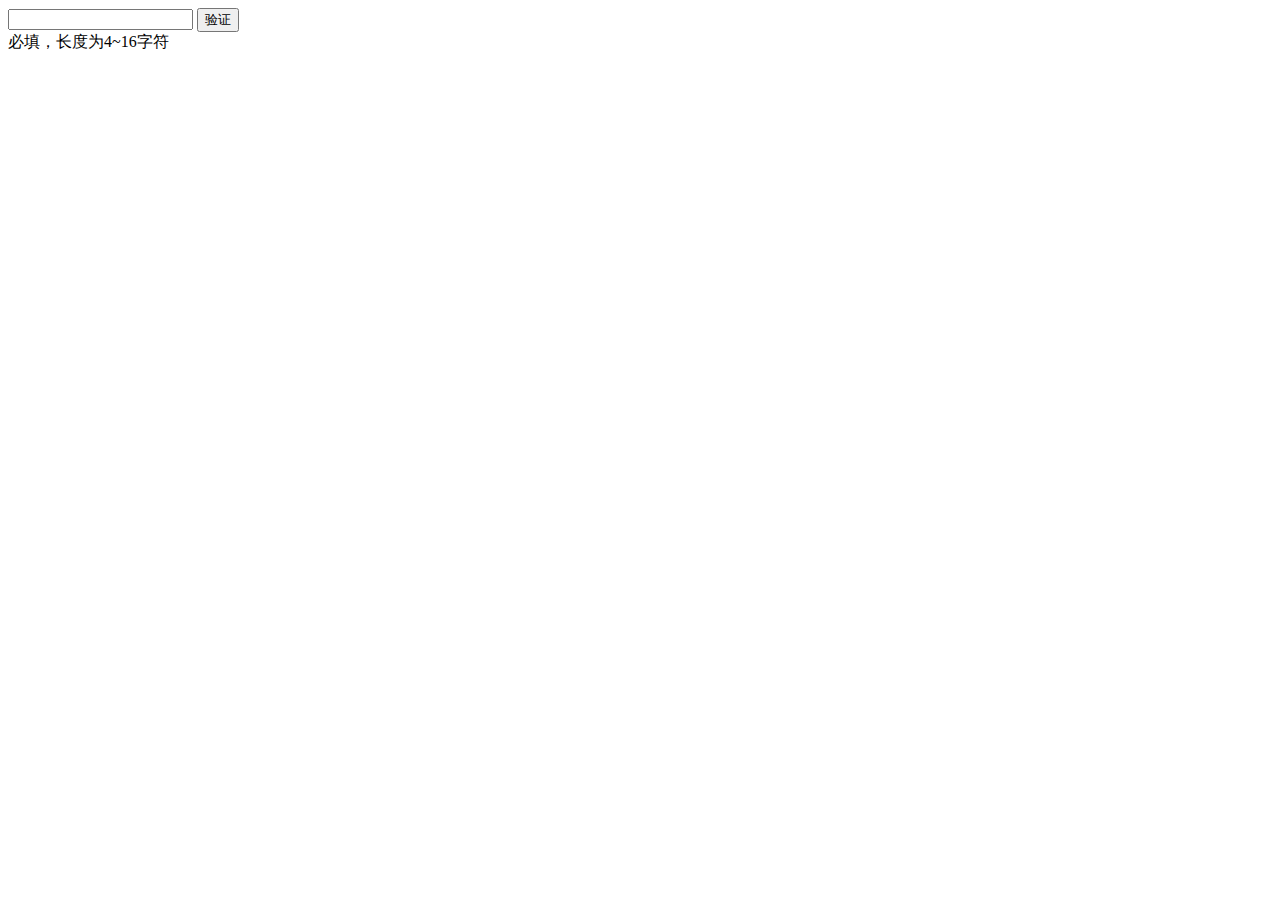
<file: 29/demo.html>
<!DOCTYPE html>
<html>
	<head>
		<meta charset="UTF-8">
		<title></title>
		
	</head>
	<body>
		<form class="wrap" action="" method="post" id="form">
			<input type="text" id="name" class="text"/>
			<input type="submit" id="submit" class="button" value="验证"/>
			<div class="mistake" id="mistake">必填，长度为4~16字符</div>
		</form> 	
		<script type="text/javascript" src="demo.js" ></script>
	</body>
</html>
</file>
<file: 17/data.css>
#form-gra-time {
	height: 100px;
	border: 1px solid #16324a;
	border-radius: 5px;
	outline: none;
	margin-bottom: 50px;
	padding: 20px;
}
@media screen and (max-width: 500px) {
	#form-gra-time {
		width: 500px;
	}
}
#city-select {
	width: 100px;
	height: 30px;
	text-align: center;
	line-height: 30px;
	margin-left: 10px;
}
.aqi-chart {
	position: relative;
	width: 100%;
	height: 550px;
	border: 1px solid #9ea7bb;
}
@media screen and (max-width: 1240px) {
	.aqi-chart {
		width: 1240px;
	}
}
#aqi-chart-wrap {
	position: absolute;
	bottom: 0;
	display: block;
	width: 100%;
	text-align: center;
}

#aqi-chart-title {
	width: 100%;
	text-align: center;
}
.aqi-div {
	display: inline-block;
	margin-right: 4px;
	cursor: pointer;
}
</file>
<file: 22/main.css>
*{
    box-sizing: border-box;
    padding: 0;
    margin: 0;
}
body{
    display: flex;
    flex-direction: column;justify-content:center;
    align-items:center;

}
#tree{
    width: 100%;
    display: flex;
    justify-content:center;
    align-items:center;
    flex-wrap: wrap;

}
.node{
    border: limegreen 2px solid;
    border-radius: 20px;
    -moz-border-radius: 20px;
    -webkit-border-radius: 20px;
    background-color: khaki;
    width: 100px;
    height:150px;
    flex-basis: 25%;
    margin-top: 10px;

}
#root{
    flex-basis: 100%;
}
#left1,#right1{
    flex-basis: 50%;
}
#contral{
    margin-top: 2em;
    width: 50%;
    display: flex;
    justify-content: center;
    align-content: center;
    flex-wrap: wrap;
}
.btn{
    width: 20%;
    height: 60px;
    box-shadow: 2px 2px 2px slategrey;
    margin-left: 4em;
}
#speed{
    border: fuchsia 2px solid;
    margin-top: 2em;
    height: 30px;
    width: 37%;
}
</file>
<file: 23/main.css>
*{
    box-sizing: border-box;
    padding: 0;
    margin: 0;
}
body{
    display: flex;
    flex-direction: column;justify-content:center;
    align-items:center;

}
#tree{
    width: 100%;
    display: flex;
    justify-content:center;
    align-items:center;
    flex-wrap: wrap;

}
.node{
    padding-top: 1.5em;
    border: limegreen 2px solid;
    border-radius: 20px;
    -moz-border-radius: 20px;
    -webkit-border-radius: 20px;
    background-color: khaki;
    width: 100px;
    height:70px;
    flex-basis: 15%;
    margin-top: 10px;
    transition: background-color 1s;
    -webkit-transition:background-color 1s;
    -o-transition: background-color 1s;
    -moz-transition: background-color 1s;
    text-align: center;

}
#root{
    flex-basis: 100%;
}
#left1{
    flex-basis: 60%;
}
#right1{
     flex-basis: 40%;
}
#left21,#left22,#left23,#right21,#right22{
    flex-basis: 20%;
}
#left31,#left32{
    flex-basis: 20%;
}
#left33,#left34{
    flex-basis: 10%
}
#right31,#right32,#right33,#right34,#right35,#right36{
    flex-basis: 6.6%
}
#contral{
    margin-top: 2em;
    width: 90%;
    display: flex;
    justify-content: center;
    align-content: center;
    flex-wrap: wrap;
}
.btn{
    width: 10%;
    height: 60px;
    box-shadow: 2px 2px 2px slategrey;
}
input{
    border-radius: 10px;

    margin-top: 2em;
    height: 30px;
    width: 20%;
}
#speed{
    border: fuchsia 2px solid;
}
#search-input{
    border: midnightblue 2px solid;
}
#input{
    margin-top: 2em;
    width: 90%;
    display: flex;
    justify-content: center;
    align-content: center;
    flex-wrap: wrap;
}
</file>
<file: 24/main.css>
*{
    box-sizing: border-box;
    cursor:pointer
}
ul{
    padding-left: 50px;
    padding-bottom: 0px;
    list-style-image:url("file2.jpg");
    list-style-position: outside;
    border-left: dotted darkturquoise 1px;

}
li{

}
li p{
    -webkit-transition: background 2s;
    -moz-transition: background 2s;
    -ms-transition: background 2s;
    -o-transition: background 2s;
    transition: background 2s;;
}
body{
    display: flex;
    justify-content: center;
    align-items: center;
}
#tree{
    margin-top: 0;
    flex-basis: 35%;
    box-shadow: 5px 5px 5px gray,-1px -1px 2px lightgray;
    min-height: 500px;
}
#contral{
    margin-left: 3em;
    display: flex;
    justify-content: center;
    align-items: center;
    flex-direction: column;
}
#serch-btn{
    background-color: lavender;
    box-shadow: lightblue 1px 1px;
    height: 2em;
    border-radius: 5px;
    width: 200px;
    margin-top: 1em;

}
#serch-input{
    border: solid 2px dodgerblue;
    width: 200px;
    height: 40px;

}
#serch-input:active{
    height:50px;
}
#menus{
    display: none;
    position: absolute;
    border: solid black 1px;
    width: 100px;
    height: 150px;
    box-shadow: -1px -1px 2px lightgray,3px 3px 3px black;
    background-color: rgba(225,225,225,0.8);
}
#menus div{
    padding-top:15px;
    text-align: center;
    height:33%;
}
#menus div:hover{
    border-left: solid 1px black;
    background-color: rgba(255,255,240,0.8);
}
</file>
<file: 28/static/main.css>
*{
    padding: 0;
    margin: 0;
    box-sizing: border-box;
}
html,body{
    height: 100%;
}
h3{
    font-size: 30px;
    margin-bottom: 15px;
}
#union{
    width:70%;
    height: 100%;
    background-color: black;
    position: relative;
    float: left;
}
#planet{
    position: relative;
    width: 150px;
    height:150px;
    background-color: orangered;
    border-radius: 50%;
    margin:0 auto;
    top:50%;
    transform:translateY(-75px);
}
.orbit{
    position: absolute;
    top:50%;
    left:50%;
    border: gold dashed 2px;
    border-radius: 50%;
}
#row1{
    width: 250px;
    height: 250px;
    transform:translate(-125px,-125px);
}
#row2{
    width: 350px;
    height: 350px;
    transform:translate(-175px,-175px);
}
#row3{
    width: 450px;
    height: 450px;
    transform:translate(-225px,-225px);
}
#row4{
    width: 550px;
    height: 550px;
    transform:translate(-275px,-275px);
}
.ship{
    width: 50px;
    height: 25px;
    background-color: lightcyan;
    position: absolute;
    top:50%;
    left:50%;
    transform-origin: 0 0;
    overflow: hidden;
    display: none;
}
#ship1{
    transform:translate(-25px,-137px);

}
#ship2{

    transform:translate(-25px,-187px);

}
#ship3{

    transform:translate(-25px,-237px);

}
#ship4{

    transform:translate(-25px,-287px);
}
.energy{
    width: 100%;
    height: 100%;
    background-color:greenyellow;
    position:relative;
}
#side{
    width:30%;
    height: 100%;
    float: left;
    background: rgb(200,255,150);
}
#fire-center{
    width: 100%;
    height: 30%;
    text-align: center;
    border-bottom: indigo solid 2px;
    padding-top: 10px;
}
#fire-center select{
    float: left;
    width: 30%;
    font-size: 20px;
    height: 1.5em;
    margin-left:3%; 
}
#fire-center button{
    margin: 0 auto;
    margin-top: 1em;
    width: 93%;
    height: 2.5em;
    outline: none;
    font-size: 20px;
    border-radius: 15px;
    background-color: rgb(223,223,223)
}
#ship-state{
    width: 100%;
    height: 35%;
    text-align: center;
    border-bottom: indigo solid 2px;
    padding-top: 10px;
}
table{
    margin: 0 auto;
    font-size: 18px;
    
}
td{
    position: relative;
    height: 20px;
    border: solid 1px rgb(15,100,15);
    border-radius:6px; 
}

#ship-contral{
    width: 100%;
    height: 35%;
    text-align: center;
    border-bottom: indigo solid 2px;
    padding-top: 10px;
}
.ship-contral{
    font-size: 20px;
    height: 18%;
}
.ship-contral button{
    height: 80%;
    width: 25%;
    background-color: rgb(223,223,223);
    outline: none;
    border-radius: 16px;
}
</file>
<file: 33/css/style.css>
h1 {
	text-align: center;
}
.wrap {
	width: 1200px;
	margin: 0 auto;
}
#box-map {
	float: left;
	width: 640px;
	height: 640px;
}
#top-num {
	padding-left: 40px;
}

#box-board {
	position: relative;
	font-size: 0;
}
.small-box {
	width: 40px;
	height: 40px;
	display: inline-block;
	box-sizing: border-box;
	text-align: center;
	font-size: 16px;
	line-height: 30px;
}
.small-board {
	border: 1px solid #e6e6e6;
	border-bottom: 0;
	border-right: 0;
}
.left-num {
	vertical-align: top;
}
#move-box {
	position: absolute;
	width: 36px;
	height: 36px;
	top: 1px;
	left: 41px;
	z-index: 1;
}
.edit-wrap {
	float: right;
	width: 540px;
	height: 640px;
}
.edit-nav {
	height: 40px;
}
#num-wrap {
	float: left;
	width: 30px;
	height: 600px;
	background-color: #b78eee;
}
.edit-text {
	font-size: 16px;
	font-weight: bold;
	line-height: 1.5em;
	color: #fff;
}
.text-num {
	text-align: center;
}
#textIn {
	box-sizing: border-box;
	width: 400px;
	height: 600px;
	background-color: #b79bbe;
	border: 1px solid #b79bbe;
	outline: none;
	border-radius: 0 5px 5px 0;
}
#runBtn {
	width: 50px;
	height: 20px;
	margin-top: 10px;
	cursor: pointer;
}
.errIns {
	width: 20px;
	height: 20px;
	margin: 0 auto;
	border: 1px solid red;
	outline: none;
	background-color: red;
	border-radius: 50%;
}
</file>
<file: 22/Roy/style.css>
.root {
	width: 90%;
	height: 400px;
	margin: 20px auto;
	border: 1px solid #e6e6e6;
	text-align: center;
}
.son1 {
	height: 340px;
}
.son2 {
	height: 280px;
}
.son3 {
	height: 200px;
}
.son {
	display: inline-block;
	box-sizing: border-box;
	width: 40%;
	border: 5px solid green;
	margin: 25px 1%;
	text-align: center;
	background-color: #fff;
}
#order {
	width: 300px;
	margin: 20px auto;
}
</file>
<file: 33/css/base.css>
/*css reset*/
body,div,dl,ul,ol,li,h1,h2,h3,h4,h5,h6,form,input,textarea,p,table,th,td,img {
	margin: 0;
	padding: 0;
}
table {
	border-collapse: collapse;
	border-spacing: 0;
}
fieldset,img,abbr,acronym {
	border: 0;
}
ol,ul {
	list-style: none;
}
caption,th {
	text-align: left;
}
q:before,q:after {
	content: '';
}
</file>
